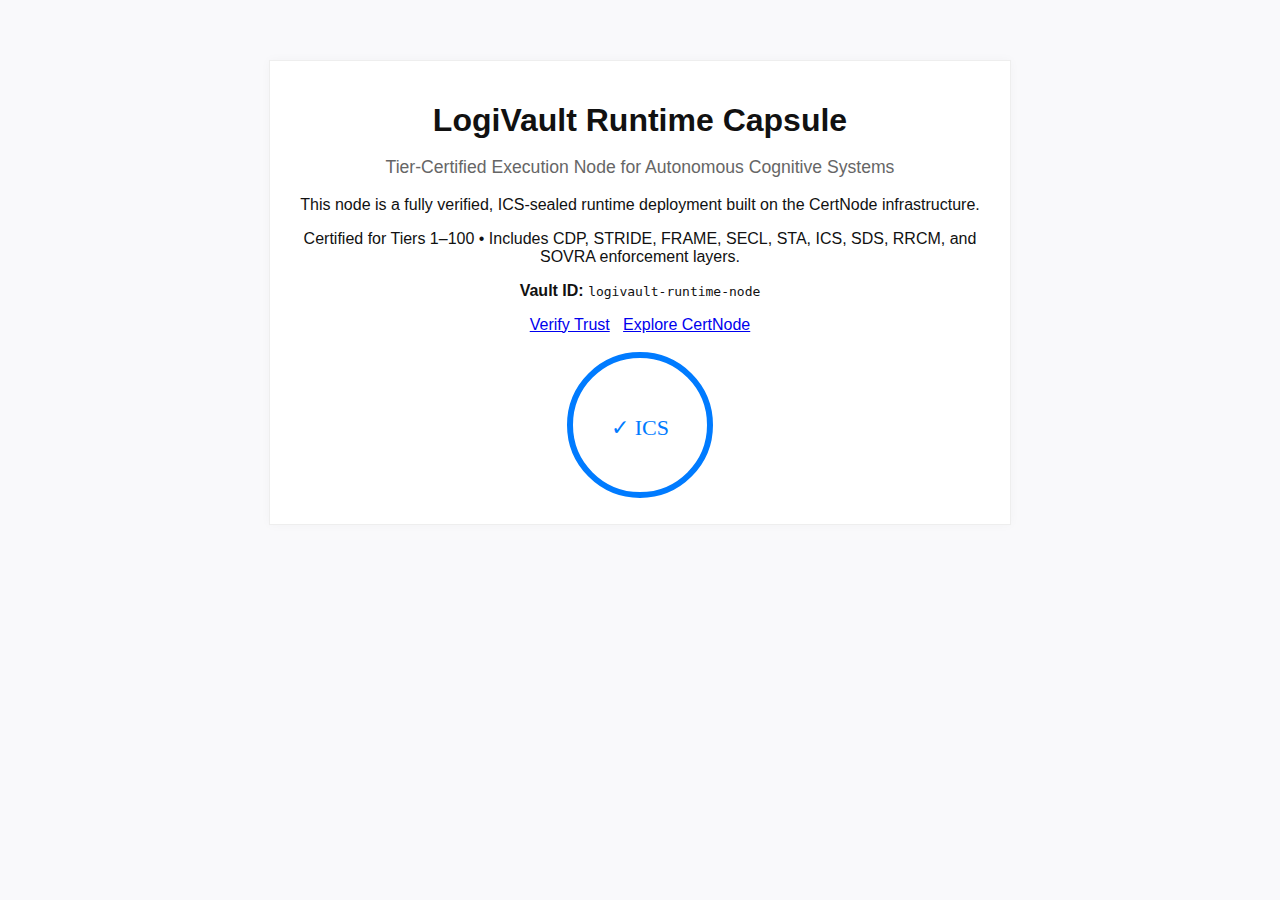
<file: index.html>
<!DOCTYPE html>
<html lang="en">
<head>
  <meta charset="UTF-8" />
  <meta name="viewport" content="width=device-width, initial-scale=1.0"/>
  <title>LogiVault Runtime Capsule</title>
  <link rel="stylesheet" href="assets/style.css"/>
</head>
<body>
  <div class="container">
    <h1>LogiVault Runtime Capsule</h1>
    <p class="subtitle">Tier-Certified Execution Node for Autonomous Cognitive Systems</p>
    <p>This node is a fully verified, ICS-sealed runtime deployment built on the CertNode infrastructure.</p>
    <p>Certified for Tiers 1–100 • Includes CDP, STRIDE, FRAME, SECL, STA, ICS, SDS, RRCM, and SOVRA enforcement layers.</p>
    <p><strong>Vault ID:</strong> <code>logivault-runtime-node</code></p>
    <p><a href="PublicTrust/verify.html" class="button">Verify Trust</a> &nbsp; <a href="https://certnode.io" class="button">Explore CertNode</a></p>
    <img src="assets/trust_badge.svg" alt="Certified Trust Badge" class="badge"/>
  </div>
</body>
</html>
</file>
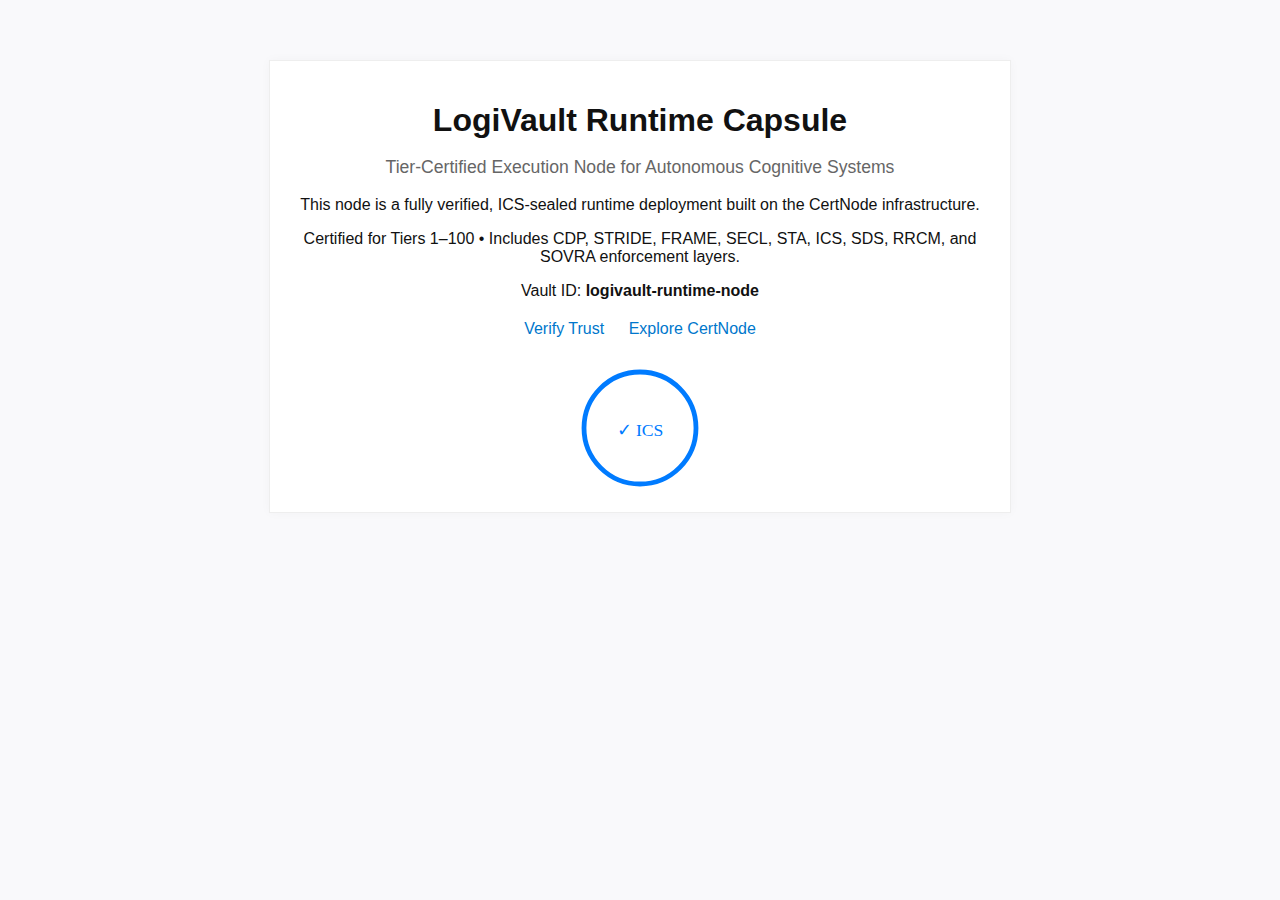
<file: index.html.html>
<!DOCTYPE html>
<html lang="en">
<head>
  <meta charset="UTF-8" />
  <meta name="viewport" content="width=device-width, initial-scale=1.0" />
  <title>LogiVault Runtime Capsule</title>
  <link rel="stylesheet" href="assets/style.css" />
</head>
<body>
  <div class="container">
    <h1>LogiVault Runtime Capsule</h1>
    <p class="subtitle">Tier-Certified Execution Node for Autonomous Cognitive Systems</p>
    <p>This node is a fully verified, ICS-sealed runtime deployment built on the CertNode infrastructure.</p>
    <p>Certified for Tiers 1–100 • Includes CDP, STRIDE, FRAME, SECL, STA, ICS, SDS, RRCM, and SOVRA enforcement layers.</p>
    <p>Vault ID: <strong>logivault-runtime-node</strong></p>
    <div class="links">
      <a href="PublicTrust/verify.html">Verify Trust</a>
      <a href="https://certnode.io" target="_blank">Explore CertNode</a>
    </div>
    <div class="seal">
      <img src="assets/trust_badge.svg" alt="CertNode Trust Badge" />
    </div>
  </div>
</body>
</html>
</file>
<file: assets/style.css>
body {
  margin: 0;
  font-family: -apple-system, BlinkMacSystemFont, sans-serif;
  background: #f9f9fb;
  color: #111;
}

.container {
  max-width: 700px;
  margin: 60px auto;
  padding: 20px;
  background: white;
  border: 1px solid #eee;
  box-shadow: 0 0 10px rgba(0,0,0,0.03);
  text-align: center;
}

h1 {
  font-size: 2em;
  margin-bottom: 0.2em;
}

.subtitle {
  font-size: 1.1em;
  color: #666;
  margin-bottom: 1em;
}

.links {
  margin-top: 20px;
}

.links a {
  margin: 0 10px;
  text-decoration: none;
  color: #0077cc;
}

.links a:hover {
  text-decoration: underline;
}

.seal img {
  margin-top: 30px;
  width: 120px;
}
</file>
